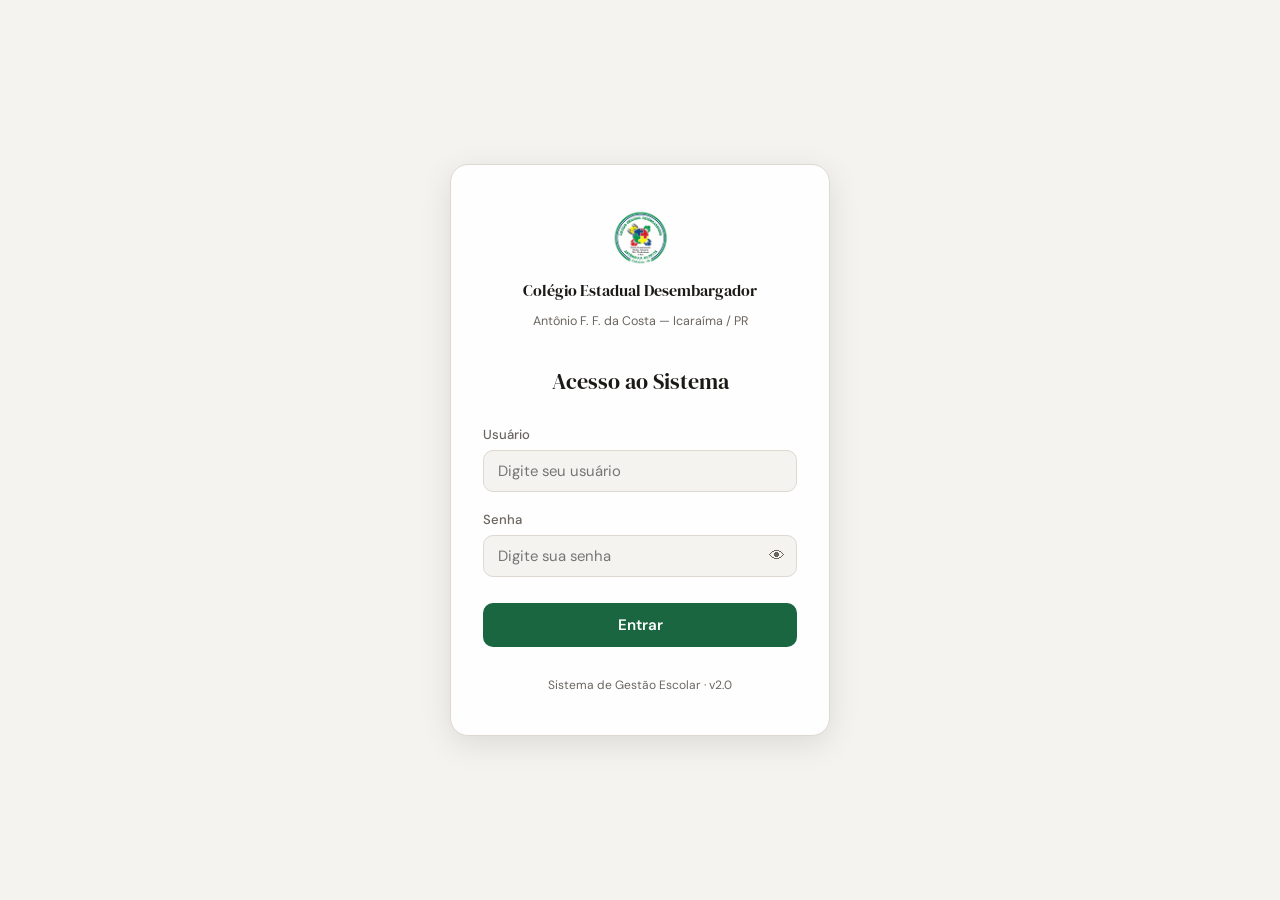
<file: login.html>
<!DOCTYPE html>
<html lang="pt-br">
<head>
    <meta charset="UTF-8">
    <meta name="viewport" content="width=device-width, initial-scale=1.0">
    <title>Login — Colégio Antônio Costa</title>
    <link rel="stylesheet" href="style.css">
    <style>
        body {
            display: flex;
            flex-direction: column;
            align-items: center;
            justify-content: center;
            min-height: 100vh;
            padding: 1.5rem;
            background: var(--fundo);
        }

        .login-card {
            background: var(--card);
            border: 1px solid var(--borda);
            border-radius: 18px;
            padding: 2.5rem 2rem;
            width: 100%;
            max-width: 380px;
            box-shadow: 0 8px 32px rgba(0,0,0,0.10);
            animation: fadeIn 0.3s ease;
        }

        @keyframes fadeIn {
            from { opacity: 0; transform: translateY(12px); }
            to   { opacity: 1; transform: translateY(0); }
        }

        .login-logo-wrap {
            display: flex;
            flex-direction: column;
            align-items: center;
            gap: 10px;
            margin-bottom: 2rem;
        }

        .login-logo {
            width: 64px;
            height: 64px;
            object-fit: contain;
        }

        .login-escola-nome {
            font-family: 'DM Serif Display', serif;
            font-size: 1rem;
            color: var(--texto);
            text-align: center;
            line-height: 1.4;
        }

        .login-escola-sub {
            font-size: 0.78rem;
            color: var(--texto-fraco);
            text-align: center;
        }

        .login-titulo {
            font-family: 'DM Serif Display', serif;
            font-size: 1.4rem;
            color: var(--texto);
            margin-bottom: 1.5rem;
            text-align: center;
        }

        .login-form-group {
            margin-bottom: 1.1rem;
        }

        .login-form-group label {
            display: block;
            font-size: 0.82rem;
            color: var(--texto-fraco);
            margin-bottom: 5px;
            font-weight: 500;
        }

        .login-form-group input {
            width: 100%;
            padding: 10px 14px;
            border: 1.5px solid var(--borda);
            border-radius: 10px;
            background: var(--fundo);
            color: var(--texto);
            font-size: 0.93rem;
            font-family: 'DM Sans', Arial, sans-serif;
            transition: border-color 0.2s;
            box-sizing: border-box;
        }

        .login-form-group input:focus {
            outline: none;
            border-color: var(--verde);
        }

        .login-form-group input.erro {
            border-color: #e53e3e;
        }

        .login-erro {
            background: #fff5f5;
            border: 1px solid #feb2b2;
            color: #c53030;
            border-radius: 8px;
            padding: 10px 14px;
            font-size: 0.83rem;
            margin-bottom: 1rem;
            display: none;
            align-items: center;
            gap: 8px;
        }

        .login-erro.visivel {
            display: flex;
        }

        .login-btn {
            width: 100%;
            padding: 12px;
            background: var(--verde);
            color: #fff;
            border: none;
            border-radius: 10px;
            font-size: 0.95rem;
            font-weight: 600;
            cursor: pointer;
            font-family: 'DM Sans', Arial, sans-serif;
            transition: background 0.18s, transform 0.1s;
            margin-top: 0.5rem;
        }

        .login-btn:hover:not(:disabled) {
            background: var(--verde-hover, #155230);
        }

        .login-btn:active:not(:disabled) {
            transform: scale(0.98);
        }

        .login-btn:disabled {
            opacity: 0.6;
            cursor: not-allowed;
        }

        .login-rodape {
            text-align: center;
            font-size: 0.75rem;
            color: var(--texto-fraco);
            margin-top: 1.8rem;
        }

        .senha-wrap {
            position: relative;
        }

        .senha-toggle {
            position: absolute;
            right: 12px;
            top: 50%;
            transform: translateY(-50%);
            background: none;
            border: none;
            cursor: pointer;
            font-size: 1rem;
            color: var(--texto-fraco);
            padding: 0;
            line-height: 1;
        }

        .senha-wrap input {
            padding-right: 40px;
        }
    </style>
</head>
<body>
    <div class="login-card">
        <div class="login-logo-wrap">
            <img src="logo.png" class="login-logo" alt="Logo" onerror="this.style.display='none'">
            <div class="login-escola-nome">Colégio Estadual Desembargador</div>
            <div class="login-escola-sub">Antônio F. F. da Costa — Icaraíma / PR</div>
        </div>

        <div class="login-titulo">Acesso ao Sistema</div>

        <div class="login-erro" id="loginErro">
            <span>⚠</span>
            <span id="loginErroTxt">Usuário ou senha incorretos.</span>
        </div>

        <div class="login-form-group">
            <label for="loginUsuario">Usuário</label>
            <input type="text" id="loginUsuario" placeholder="Digite seu usuário" autocomplete="username"
                   onkeydown="if(event.key==='Enter') tentarLogin()">
        </div>

        <div class="login-form-group">
            <label for="loginSenha">Senha</label>
            <div class="senha-wrap">
                <input type="password" id="loginSenha" placeholder="Digite sua senha" autocomplete="current-password"
                       onkeydown="if(event.key==='Enter') tentarLogin()">
                <button class="senha-toggle" type="button" onclick="toggleSenha()" title="Mostrar/ocultar senha">👁</button>
            </div>
        </div>

        <button class="login-btn" id="loginBtn" onclick="tentarLogin()">
            Entrar
        </button>

        <div class="login-rodape">
            Sistema de Gestão Escolar · v2.0
        </div>
    </div>

    <script src="auth.js"></script>
    <script>
        // Se já tiver sessão válida, redirecionar direto
        (async function () {
            await Auth.init();
            const sessao = Auth.getSessao();
            if (sessao) {
                const params = new URLSearchParams(window.location.search);
                window.location.href = params.get("redirect") || "index.html";
            }
        })();

        function toggleSenha() {
            const inp = document.getElementById("loginSenha");
            inp.type = inp.type === "password" ? "text" : "password";
        }

        function mostrarErro(msg) {
            const el = document.getElementById("loginErro");
            document.getElementById("loginErroTxt").textContent = msg;
            el.classList.add("visivel");
        }

        function esconderErro() {
            document.getElementById("loginErro").classList.remove("visivel");
        }

        async function tentarLogin() {
            const btn     = document.getElementById("loginBtn");
            const usuario = document.getElementById("loginUsuario").value.trim();
            const senha   = document.getElementById("loginSenha").value;

            esconderErro();

            if (!usuario || !senha) {
                mostrarErro("Preencha o usuário e a senha.");
                return;
            }

            btn.disabled    = true;
            btn.textContent = "Verificando...";

            await Auth.init();
            const sessao = await Auth.login(usuario, senha);

            if (sessao) {
                const params = new URLSearchParams(window.location.search);
                window.location.href = params.get("redirect") || "index.html";
            } else {
                mostrarErro("Usuário ou senha incorretos.");
                document.getElementById("loginSenha").value = "";
                document.getElementById("loginUsuario").classList.add("erro");
                document.getElementById("loginSenha").classList.add("erro");
                btn.disabled    = false;
                btn.textContent = "Entrar";

                setTimeout(() => {
                    document.getElementById("loginUsuario").classList.remove("erro");
                    document.getElementById("loginSenha").classList.remove("erro");
                }, 2000);
            }
        }
    </script>
</body>
</html>
</file>
<file: style.css>
@import url('https://fonts.googleapis.com/css2?family=DM+Serif+Display:ital@0;1&family=DM+Sans:opsz,wght@9..40,300;9..40,400;9..40,500;9..40,600&display=swap');

/* ===================== RESET ===================== */
*, *::before, *::after { box-sizing: border-box; margin: 0; padding: 0; }

:root {
    --verde:          #1a6641;
    --verde-hover:    #2d8a57;
    --verde-claro:    #e8f5ee;
    --amarelo:        #c8a84b;
    --amarelo-claro:  #fdf6e3;
    --vermelho:       #b83232;
    --vermelho-claro: #fdeaea;
    --azul:           #185fa5;
    --azul-claro:     #e6f1fb;
    --fundo:          #f4f3ef;
    --borda:          #ddd9d0;
    --texto-fraco:    #6b6560;
    --preto:          #1c1a17;
    --branco:         #fefefe;
    --sombra:         0 2px 12px rgba(28,26,23,0.07);
    --sombra-md:      0 4px 20px rgba(28,26,23,0.10);
    --sombra-lg:      0 8px 32px rgba(28,26,23,0.14);
    --radius:         12px;
    --radius-sm:      8px;
    --radius-xs:      6px;
    --font-display:   'DM Serif Display', Georgia, serif;
    --font-body:      'DM Sans', Arial, sans-serif;
    --transition:     0.18s ease;
}

html { font-size: 16px; scroll-behavior: smooth; }

body {
    font-family: var(--font-body);
    background: var(--fundo);
    color: var(--preto);
    min-height: 100vh;
    line-height: 1.6;
    -webkit-font-smoothing: antialiased;
}

/* Correção: height: auto para não distorcer imagens */
img { max-width: 100%; height: auto; display: block; }
a { color: inherit; }

/* ===================== HEADER ===================== */
.header {
    background: linear-gradient(90deg, var(--verde), var(--azul));
    color: #fff;
    min-height: 70px;
    padding: 0 2rem;
    border-bottom: 3px solid var(--amarelo);
    display: flex;
    align-items: center;
    justify-content: space-between;
    gap: 12px;
    flex-wrap: wrap;
    box-shadow: 0 4px 20px rgba(0,0,0,0.2);
}

.header-left {
    display: flex;
    align-items: center;
    gap: 12px;
    flex-shrink: 0;
}

.logo {
    width: 44px;
    height: 44px;
    object-fit: contain;
    background: #fff;
    padding: 3px;
    border-radius: 50%;
    flex-shrink: 0;
}

/* Removido .header-brand redundante — unificado com .header-left */

.header-text {
    display: flex;
    flex-direction: column;
    justify-content: center;
    line-height: 1.2;
}

.header-title {
    font-family: var(--font-display);
    font-size: 1rem;
    font-weight: 600;
}

.header-sub {
    font-size: 0.72rem;
    opacity: 0.75;
    white-space: nowrap;
}

/* Reutilizado para registro.html */
.header-brand {
    display: flex;
    align-items: center;
    gap: 10px;
    margin-bottom: 1.5rem;
}

.header-brand-nome {
    display: block;
    font-family: var(--font-display);
    font-size: 1.1rem;
    line-height: 1.2;
    color: var(--preto);
}

.header-brand-sub {
    display: block;
    font-size: 0.72rem;
    color: var(--texto-fraco);
}

/* Nav com scroll horizontal em telas pequenas */
.header-nav {
    display: flex;
    gap: 6px;
    overflow-x: auto;
    -webkit-overflow-scrolling: touch;
    scrollbar-width: none;
    padding: 8px 0;
    flex-shrink: 0;
}

.header-nav::-webkit-scrollbar { display: none; }

.header-nav a {
    text-decoration: none;
    color: rgba(255,255,255,0.75);
    font-size: 0.85rem;
    padding: 6px 14px;
    border-radius: 20px;
    transition: 0.2s;
    white-space: nowrap;
}

.header-nav a:hover {
    background: rgba(255,255,255,0.15);
    color: #fff;
}

.header-nav a.ativo {
    background: #fff;
    color: var(--verde);
    font-weight: 600;
}

/* ===================== CONTAINER ===================== */
.container {
    max-width: 1140px;
    margin: 0 auto;
    padding: 2rem 1.5rem 4rem;
}

/* ===================== PAGE HEADER ===================== */
.page-header {
    margin-bottom: 1.75rem;
}

.page-title {
    font-family: var(--font-display);
    font-size: 2rem;
    color: var(--preto);
    line-height: 1.2;
    margin-bottom: 4px;
}

.page-sub {
    font-size: 0.875rem;
    color: var(--texto-fraco);
}

/* ===================== STATS ===================== */
.stats-row {
    display: grid;
    grid-template-columns: repeat(auto-fit, minmax(140px, 1fr));
    gap: 1rem;
    margin-bottom: 1.75rem;
}

.stat-card {
    background: var(--branco);
    border: 1px solid var(--borda);
    border-radius: var(--radius);
    padding: 1.1rem 1.4rem;
    box-shadow: var(--sombra);
}

.stat-label {
    font-size: 0.72rem;
    font-weight: 600;
    text-transform: uppercase;
    letter-spacing: 0.07em;
    color: var(--texto-fraco);
    margin-bottom: 5px;
}

.stat-value {
    font-family: var(--font-display);
    font-size: 2.2rem;
    color: var(--verde);
    line-height: 1;
    /* Evita overflow em nomes longos */
    overflow: hidden;
    text-overflow: ellipsis;
    white-space: nowrap;
}

.stat-value.pequeno { font-size: 1.2rem; }

/* ===================== CARD ===================== */
.card {
    background: var(--branco);
    border: 1px solid var(--borda);
    border-radius: var(--radius);
    padding: 1.6rem;
    box-shadow: var(--sombra);
}

.card-title {
    font-family: var(--font-display);
    font-size: 1.05rem;
    color: var(--preto);
    margin-bottom: 1.2rem;
    display: flex;
    align-items: center;
    gap: 8px;
}

/* ===================== FORM ===================== */
.form-grid {
    display: grid;
    grid-template-columns: repeat(auto-fit, minmax(180px, 1fr));
    gap: 1rem;
}

.form-group {
    display: flex;
    flex-direction: column;
    gap: 5px;
    min-width: 0; /* evita overflow em grid */
}

.form-group label {
    font-size: 0.72rem;
    font-weight: 600;
    text-transform: uppercase;
    letter-spacing: 0.06em;
    color: var(--texto-fraco);
}

.form-group input,
.form-group select {
    padding: 10px 13px;
    border: 1.5px solid var(--borda);
    border-radius: var(--radius-sm);
    font-family: var(--font-body);
    font-size: 0.93rem;
    color: var(--preto);
    background: var(--branco);
    outline: none;
    transition: border-color var(--transition), box-shadow var(--transition);
    width: 100%;
    -webkit-appearance: none;
    appearance: none;
}

.form-group input::placeholder { color: #bbb; }

.form-group input:focus,
.form-group select:focus {
    border-color: var(--verde-hover);
    box-shadow: 0 0 0 3px rgba(45,138,87,0.13);
}

.form-group input.erro-campo { border-color: var(--vermelho); }

.form-actions {
    display: flex;
    gap: 10px;
    margin-top: 1.25rem;
    flex-wrap: wrap;
    align-items: center;
}

/* ===================== BUTTONS ===================== */
.btn {
    display: inline-flex;
    align-items: center;
    justify-content: center;
    gap: 6px;
    padding: 10px 20px;
    border-radius: var(--radius-sm);
    font-family: var(--font-body);
    font-size: 0.875rem;
    font-weight: 600;
    cursor: pointer;
    border: none;
    transition: all var(--transition);
    text-decoration: none;
    white-space: nowrap;
    line-height: 1;
    flex-shrink: 0;
}

.btn:disabled { opacity: 0.5; pointer-events: none; }

.btn-primary {
    background: var(--verde);
    color: #fff;
}
.btn-primary:hover {
    background: var(--verde-hover);
    transform: translateY(-1px);
    box-shadow: 0 4px 14px rgba(26,102,65,0.28);
}

.btn-secondary {
    background: transparent;
    color: var(--texto-fraco);
    border: 1.5px solid var(--borda);
}
.btn-secondary:hover { border-color: #bbb; color: var(--preto); }

.btn-danger {
    background: var(--vermelho);
    color: #fff;
}
.btn-danger:hover { background: #a02a2a; }

.btn-success {
    background: #1a7a35;
    color: #fff;
}
.btn-success:hover { background: #156129; }

.btn-sm { padding: 7px 14px; font-size: 0.8rem; }
.btn-icon { padding: 7px 10px; font-size: 0.95rem; }

/* ===================== TABLE ===================== */
.table-wrapper {
    overflow-x: auto;
    border-radius: var(--radius);
    border: 1px solid var(--borda);
    background: var(--branco);
    box-shadow: var(--sombra);
    -webkit-overflow-scrolling: touch;
}

table {
    width: 100%;
    border-collapse: collapse;
    font-size: 0.875rem;
    /* min-width removido do global — aplicado por contexto */
}

/* Tabela principal do cadastro */
.table-wrapper > table {
    min-width: 480px;
}

thead th {
    background: var(--verde);
    color: #fff;
    padding: 11px 16px;
    text-align: left;
    font-weight: 600;
    font-size: 0.75rem;
    text-transform: uppercase;
    letter-spacing: 0.05em;
    white-space: nowrap;
}

tbody tr {
    border-bottom: 1px solid var(--borda);
    transition: background var(--transition);
}

tbody tr:last-child { border-bottom: none; }
tbody tr:hover { background: #fafaf8; }

tbody td {
    padding: 11px 16px;
    vertical-align: middle;
    color: var(--preto);
    /* Evita células estourando o layout */
    overflow-wrap: break-word;
    word-break: break-word;
    max-width: 220px;
}

/* ===================== BADGE ===================== */
.badge {
    display: inline-block;
    padding: 3px 10px;
    border-radius: 20px;
    font-size: 0.75rem;
    font-weight: 600;
    white-space: nowrap;
}

.badge-verde   { background: var(--verde-claro);    color: var(--verde);   }
.badge-amarelo { background: var(--amarelo-claro);  color: #8a6d00;        }
.badge-noite   { background: #1c1a17;               color: #fff;           }
.badge-cinza   { background: #ececec;               color: #555;           }

/* ===================== TOOLBAR / SEARCH ===================== */
.toolbar {
    display: flex;
    align-items: center;
    justify-content: space-between;
    flex-wrap: wrap;
    gap: 0.75rem;
    margin-bottom: 1rem;
}

.search-wrap {
    position: relative;
    flex: 1;
    min-width: 160px;
    max-width: 340px;
}

.search-wrap input {
    width: 100%;
    padding: 9px 13px 9px 36px;
    border: 1.5px solid var(--borda);
    border-radius: var(--radius-sm);
    font-family: var(--font-body);
    font-size: 0.875rem;
    background: var(--branco);
    outline: none;
    transition: border-color var(--transition);
    color: var(--preto);
    -webkit-appearance: none;
    appearance: none;
}

.search-wrap input:focus { border-color: var(--verde-hover); }

.search-icon {
    position: absolute;
    left: 11px;
    top: 50%;
    transform: translateY(-50%);
    color: var(--texto-fraco);
    pointer-events: none;
    font-size: 0.85rem;
    line-height: 1;
}

.toolbar-actions { display: flex; gap: 8px; flex-wrap: wrap; align-items: center; }

/* ===================== QR ===================== */
.qr-img {
    width: 64px;
    height: 64px;
    border: 1px solid var(--borda);
    border-radius: var(--radius-xs);
    object-fit: cover;
}

/* ===================== SCANNER ===================== */
#reader {
    position: absolute;
    inset: 0;
    width: 100% !important;
    height: 100% !important;
    border: none !important;
    border-radius: 0 !important;
    overflow: hidden;
    background: transparent;
}

/* Esconde todos os controles nativos do html5-qrcode que não usamos */
#reader > div:not(:has(video)),
#reader #html5-qrcode-anchor-scan-type-change,
#reader #html5-qrcode-button-camera-permission,
#reader #html5-qrcode-button-camera-start,
#reader #html5-qrcode-button-camera-stop,
#reader select,
#reader img[alt="Info icon"],
#reader span {
    display: none !important;
}
 
/* O vídeo dentro do reader ocupa 100% */
#reader video {
    width: 100% !important;
    height: 100% !important;
    object-fit: cover;
    display: block;
}
 
#scannerCanvas {
    position: absolute;
    inset: 0;
    width: 100%;
    height: 100%;
    pointer-events: none;
    border-radius: var(--radius);
    z-index: 2;
}


.scan-confirm-overlay {
    position: absolute;
    inset: 0;
    pointer-events: none;
    border-radius: var(--radius);
    z-index: 3;
    opacity: 0;
    transition: opacity 0.1s ease;
}
 
/* ── Tela idle (antes da câmera ativar) ── */
.scanner-idle-screen {
    position: absolute;
    inset: 0;
    z-index: 10;
    display: flex;
    flex-direction: column;
    align-items: center;
    justify-content: center;
    gap: 0.85rem;
    background: linear-gradient(160deg, #0d1a12 0%, #0a0f0d 100%);
    border-radius: var(--radius);
    padding: 1.5rem;
}
 
.scanner-idle-icon {
    font-size: 2.8rem;
    opacity: 0.5;
    animation: idleFloat 3s ease-in-out infinite;
}
 
@keyframes idleFloat {
    0%, 100% { transform: translateY(0);    opacity: 0.5; }
    50%       { transform: translateY(-6px); opacity: 0.75; }
}
 
.scanner-idle-txt {
    font-size: 0.8rem;
    color: rgba(255,255,255,0.4);
    letter-spacing: 0.05em;
    text-transform: uppercase;
}
 
.scanner-idle-screen .btn-primary {
    background: var(--verde);
    font-size: 0.85rem;
    padding: 9px 22px;
    border-radius: 8px;
    box-shadow: 0 0 20px rgba(26,102,65,0.4);
}
 
.scanner-idle-screen .btn-primary:hover {
    background: var(--verde-hover);
    box-shadow: 0 0 28px rgba(26,102,65,0.6);
}
 
/* ── Status text abaixo do scanner ── */
.scanner-status {
    font-size: 0.8rem;
    color: var(--texto-fraco);
    text-align: center;
    min-height: 20px;
    transition: color 0.3s ease;
    letter-spacing: 0.02em;
}
 
.scanner-status.ok   {
    color: var(--verde);
    font-weight: 600;
}
 
.scanner-status.erro {
    color: var(--vermelho);
}

/* ===================== HORARIO CHIP ===================== */
.horario-chip {
    font-family: 'Courier New', monospace;
    font-size: 0.8rem;
    background: var(--fundo);
    border: 1px solid var(--borda);
    border-radius: var(--radius-xs);
    padding: 3px 8px;
    color: var(--texto-fraco);
    white-space: nowrap;
}

/* ===================== LIVE BADGE ===================== */
.live-dot {
    display: inline-block;
    width: 8px;
    height: 8px;
    background: var(--verde);
    border-radius: 50%;
    margin-right: 6px;
    animation: pulse 1.6s infinite;
    flex-shrink: 0;
}

@keyframes pulse {
    0%, 100% { opacity: 1; transform: scale(1); }
    50%       { opacity: 0.35; transform: scale(0.75); }
}

/* ===================== TURNO BANNER ===================== */
.turno-banner {
    display: flex;
    align-items: center;
    justify-content: space-between;
    gap: 1rem;
    background: var(--verde-claro);
    border: 1px solid rgba(26,102,65,0.2);
    border-radius: var(--radius);
    padding: 0.9rem 1.25rem;
    margin-bottom: 1.5rem;
    flex-wrap: wrap;
}

.turno-banner.fora {
    background: var(--amarelo-claro);
    border-color: rgba(200,168,75,0.3);
}

.turno-banner-txt {
    font-size: 0.88rem;
    font-weight: 500;
    color: var(--verde);
}

.turno-banner.fora .turno-banner-txt { color: #8a6d00; }

/* ===================== LEITOR LAYOUT ===================== */
.leitor-grid {
    display: grid;
    grid-template-columns: minmax(0, 360px) minmax(0, 1fr);
    gap: 1.5rem;
    align-items: start;
}

.scanner-card {
    padding: 1.4rem !important;
}

.scanner-wrap {
    position: relative;
    width: 100%;
    max-width: 360px;
    aspect-ratio: 1 / 1;
    border-radius: var(--radius);
    overflow: hidden;
    background: #0a0a0a;
    box-shadow: var(--sombra-md);
}

.scanner-wrap.ativo {
    box-shadow:
        0 0 0 2px var(--verde),
        0 0 20px rgba(26,102,65,0.25),
        var(--sombra-md);
    transition: box-shadow 0.4s ease;
}

.scanner-wrap.confirmar-ok {
    animation: confirmBorderOk 0.6s ease forwards;
}
 
.scanner-wrap.confirmar-erro {
    animation: confirmBorderErro 0.6s ease forwards;
}
 
.scanner-wrap.confirmar-aviso {
    animation: confirmBorderAviso 0.6s ease forwards;
}
 
@keyframes confirmBorderOk {
    0%   { box-shadow: 0 0 0 4px var(--verde),    0 0 40px rgba(26,102,65,0.6); }
    100% { box-shadow: 0 0 0 2px var(--verde),    0 0 20px rgba(26,102,65,0.2); }
}
 
@keyframes confirmBorderErro {
    0%   { box-shadow: 0 0 0 4px var(--vermelho), 0 0 40px rgba(184,50,50,0.6); }
    100% { box-shadow: 0 0 0 2px var(--verde),    0 0 20px rgba(26,102,65,0.2); }
}
 
@keyframes confirmBorderAviso {
    0%   { box-shadow: 0 0 0 4px var(--amarelo),  0 0 40px rgba(200,168,75,0.6); }
    100% { box-shadow: 0 0 0 2px var(--verde),    0 0 20px rgba(26,102,65,0.2); }
}
 
/* ── Refinamento: o leitor-grid ganha um alinhamento mais profissional ── */
.leitor-grid {
    align-items: start;
}
 
/* ── Indicador de zoom digital (overlay de texto) ──
   Aparece no canto superior do scanner-wrap quando zoom > 1.2 */
.zoom-indicator {
    position: absolute;
    top: 10px;
    right: 10px;
    z-index: 5;
    background: rgba(0,0,0,0.55);
    color: rgba(255,255,255,0.85);
    font-family: 'Courier New', monospace;
    font-size: 0.72rem;
    padding: 3px 8px;
    border-radius: 4px;
    letter-spacing: 0.04em;
    pointer-events: none;
    opacity: 0;
    transition: opacity 0.3s ease;
}
 
.zoom-indicator.visivel {
    opacity: 1;
}
 
/* ── Indicador "QR detectado" no canto inferior ── */
.qr-detected-badge {
    position: absolute;
    bottom: 12px;
    left: 50%;
    transform: translateX(-50%);
    z-index: 5;
    background: rgba(26,102,65,0.85);
    color: #fff;
    font-size: 0.72rem;
    font-weight: 600;
    padding: 4px 12px;
    border-radius: 20px;
    letter-spacing: 0.04em;
    pointer-events: none;
    opacity: 0;
    transition: opacity 0.25s ease;
    white-space: nowrap;
    backdrop-filter: blur(4px);
}
 
.qr-detected-badge.visivel {
    opacity: 1;
}
 
/* ── Responsive: mobile ── */
@media (max-width: 640px) {
    .scanner-wrap {
        max-width: 100%;
    }
 
    .scanner-idle-icon {
        font-size: 2rem;
    }
 
    .scanner-card {
        padding: 1rem !important;
    }
}
 
/* ── Melhoria: esconde os controles de câmera do html5-qrcode com seletor mais amplo ──
   (compatibilidade com versões ligeiramente diferentes da lib) */
#reader__dashboard_section_csr,
#reader__dashboard_section_swaplink,
#reader__status_span,
#reader__camera_selection,
#reader__filescan_input,
#reader__header_message,
#html5-qrcode-button-camera-stop,
#html5-qrcode-button-camera-permission,
#html5-qrcode-anchor-scan-type-change {
    display: none !important;
}
 
/* ── Garante que o wrapper do reader não tem borda própria do html5-qrcode ── */
#reader > div {
    border: none !important;
    padding: 0 !important;
}

.scanner-status {
    font-size: 0.82rem;
    color: var(--texto-fraco);
    text-align: center;
    min-height: 20px;
    margin-top: 8px;
}

.scanner-status.ok   { color: var(--verde); font-weight: 600; }
.scanner-status.erro { color: var(--vermelho); }

/* ===================== PRESENÇAS ===================== */
.presencas-scroll {
    max-height: 420px;
    overflow-y: auto;
    overflow-x: auto;
    border-radius: var(--radius);
    border: 1px solid var(--borda);
    -webkit-overflow-scrolling: touch;
    scroll-behavior: smooth;
}

/* Tabela dentro do scroll de presenças — sem min-width global */
.presencas-scroll table {
    min-width: 320px;
}

.entrada-nova { animation: highlightRow 2.5s ease forwards; }

@keyframes highlightRow {
    0%   { background: var(--verde-claro); }
    100% { background: transparent; }
}

/* ===================== EMPTY STATE ===================== */
.empty {
    text-align: center;
    padding: 2.5rem 1rem;
    color: var(--texto-fraco);
}

.empty-icon { font-size: 2rem; margin-bottom: 0.5rem; }
.empty p { font-size: 0.875rem; }

/* ===================== MODAL ===================== */
.modal-overlay {
    position: fixed;
    inset: 0;
    background: rgba(28,26,23,0.52);
    display: flex;
    align-items: center;
    justify-content: center;
    z-index: 9999;
    padding: 1rem;
}

.modal-card {
    background: var(--branco);
    border-radius: 18px;
    border: 1px solid var(--borda);
    padding: 2rem 1.75rem;
    width: 100%;
    max-width: 310px;
    text-align: center;
    box-shadow: var(--sombra-lg);
    animation: popIn 0.22s cubic-bezier(0.34,1.56,0.64,1);
}

@keyframes popIn {
    from { transform: scale(0.82); opacity: 0; }
    to   { transform: scale(1);    opacity: 1; }
}

.modal-icon {
    width: 64px; height: 64px;
    border-radius: 50%;
    margin: 0 auto 16px;
    display: flex; align-items: center; justify-content: center;
    font-size: 26px; font-weight: 700;
}

.modal-icon.sucesso   { background: var(--verde-claro);    color: var(--verde);    }
.modal-icon.duplicado { background: var(--amarelo-claro);  color: #8a6d00;         }
.modal-icon.erro      { background: var(--vermelho-claro); color: var(--vermelho); }

.modal-nome {
    font-family: var(--font-display);
    font-size: 1.3rem;
    margin-bottom: 4px;
    overflow-wrap: break-word;
}

.modal-info { font-size: 0.83rem; color: var(--texto-fraco); margin-bottom: 14px; }

.modal-badge {
    font-size: 0.85rem; font-weight: 600;
    padding: 6px 16px; border-radius: 20px;
    display: inline-block; margin-bottom: 16px;
}

.modal-badge.sucesso   { background: var(--verde-claro);    color: var(--verde);    }
.modal-badge.duplicado { background: var(--amarelo-claro);  color: #8a6d00;         }
.modal-badge.erro      { background: var(--vermelho-claro); color: var(--vermelho); }

.modal-fechar {
    font-size: 0.8rem; color: var(--texto-fraco);
    cursor: pointer; background: none; border: none;
    font-family: var(--font-body); transition: color var(--transition);
    padding: 4px 8px;
}
.modal-fechar:hover { color: var(--preto); }

/* ===================== FADE IN ===================== */
.fade-in { animation: fadeIn 0.35s ease both; }

@keyframes fadeIn {
    from { opacity: 0; transform: translateY(8px); }
    to   { opacity: 1; transform: translateY(0); }
}

/* ===================== REGISTRO (registro.html) ===================== */
.reg-card {
    background: var(--branco);
    border-radius: 20px;
    border: 1px solid var(--borda);
    padding: 2.5rem 2rem;
    width: 100%;
    max-width: 340px;
    text-align: center;
    box-shadow: var(--sombra-lg);
    margin: 0 auto; /* centraliza corretamente */
    animation: fadeIn 0.3s ease;
}

.reg-icon {
    width: 72px; height: 72px;
    border-radius: 50%;
    margin: 0 auto 18px;
    display: flex; align-items: center; justify-content: center;
    font-size: 28px; font-weight: 700;
}

.reg-icon.carregando { background: var(--azul-claro);      color: var(--azul);     }
.reg-icon.sucesso    { background: var(--verde-claro);      color: var(--verde);    }
.reg-icon.duplicado  { background: var(--amarelo-claro);    color: #8a6d00;         }
.reg-icon.erro       { background: var(--vermelho-claro);   color: var(--vermelho); }

.reg-nome {
    font-family: var(--font-display);
    font-size: 1.4rem;
    color: var(--preto);
    margin-bottom: 5px;
    overflow-wrap: break-word;
}

.reg-info {
    font-size: 0.85rem;
    color: var(--texto-fraco);
    margin-bottom: 16px;
}

.reg-badge {
    font-size: 0.875rem;
    font-weight: 600;
    padding: 7px 20px;
    border-radius: 20px;
    display: inline-block;
    margin-bottom: 16px;
}

.reg-badge.sucesso   { background: var(--verde-claro);    color: var(--verde);    }
.reg-badge.duplicado { background: var(--amarelo-claro);  color: #8a6d00;         }
.reg-badge.erro      { background: var(--vermelho-claro); color: var(--vermelho); }

.reg-horario {
    font-family: 'Courier New', monospace;
    font-size: 0.82rem;
    color: var(--texto-fraco);
    background: var(--fundo);
    border: 1px solid var(--borda);
    border-radius: var(--radius-xs);
    padding: 4px 10px;
    display: inline-block;
    margin-bottom: 18px;
}

.reg-escola {
    font-size: 0.72rem;
    color: #aaa;
    margin-top: 10px;
    letter-spacing: 0.04em;
    text-transform: uppercase;
}

.reg-fora {
    font-size: 0.82rem;
    color: #8a6d00;
    background: var(--amarelo-claro);
    border-radius: var(--radius-sm);
    padding: 8px 14px;
    margin-top: 12px;
}

/* ===================== RESPONSIVE — TABLET ===================== */
@media (max-width: 960px) {
    .leitor-grid {
        grid-template-columns: 1fr;
    }

    #reader {
        max-width: 400px;
    }
}

/* ===================== RESPONSIVE — MOBILE ===================== */
@media (max-width: 640px) {
    .header {
        padding: 8px 1rem;
        min-height: 60px;
    }

    .header-sub { display: none; }

    .logo { width: 38px; height: 38px; }

    .header-title { font-size: 0.9rem; }

    .header-nav a { font-size: 0.8rem; padding: 5px 11px; }

    .container { padding: 1.25rem 1rem 3rem; }

    .page-title { font-size: 1.5rem; }

    .stats-row { grid-template-columns: 1fr 1fr; }

    .stat-value { font-size: 1.75rem; }

    .form-grid { grid-template-columns: 1fr; }

    .form-actions { flex-direction: column; align-items: stretch; }
    .form-actions .btn { width: 100%; justify-content: center; }

    .toolbar { flex-direction: column; align-items: stretch; }
    .search-wrap { max-width: 100%; }
    .toolbar-actions { justify-content: flex-end; }

    .card { padding: 1.2rem 1rem; }

    .modal-card {
        max-width: 100%;
        padding: 1.5rem 1.25rem;
        border-radius: 14px;
    }

    .reg-card {
        max-width: 100%;
        padding: 2rem 1.25rem;
    }

    .presencas-scroll { max-height: 320px; }

    #reader { max-width: 100%; }
}

/* ===================== RESPONSIVE — MOBILE XS ===================== */
@media (max-width: 380px) {
    .stats-row { grid-template-columns: 1fr; }

    .btn { font-size: 0.82rem; padding: 9px 14px; }

    .header-nav a { font-size: 0.75rem; padding: 5px 9px; }

    .page-title { font-size: 1.3rem; }

    .stat-value { font-size: 1.5rem; }
}


/* ===== HISTÓRICO — adicionar ao style.css ===== */

/* Filtro de turno no toolbar */
.select-filtro {
    padding: 0.45rem 0.75rem;
    border: 1px solid var(--borda);
    border-radius: 8px;
    background: var(--card);
    color: var(--texto);
    font-size: 0.88rem;
    cursor: pointer;
    outline: none;
    transition: border-color 0.2s;
}
.select-filtro:focus {
    border-color: var(--primaria);
}

/* Card de dia */
.hist-dia-card {
    background: var(--card);
    border: 1px solid var(--borda);
    border-radius: 12px;
    padding: 1.2rem 1.4rem;
    margin-bottom: 1.2rem;
    transition: box-shadow 0.2s;
}
.hist-dia-card:hover {
    box-shadow: 0 4px 16px rgba(0,0,0,0.07);
}

.hist-dia-header {
    display: flex;
    align-items: center;
    justify-content: space-between;
    margin-bottom: 1rem;
    padding-bottom: 0.75rem;
    border-bottom: 1px solid var(--borda);
}
.hist-dia-label {
    font-size: 1.05rem;
    font-weight: 700;
    color: var(--texto);
}
.hist-dia-sub {
    display: block;
    font-size: 0.78rem;
    color: var(--texto-fraco);
    margin-top: 2px;
    text-transform: capitalize;
}
.hist-dia-total {
    font-size: 0.82rem;
    color: var(--texto-fraco);
    background: var(--fundo);
    border: 1px solid var(--borda);
    border-radius: 20px;
    padding: 3px 10px;
}

/* Grid de turnos dentro de um dia */
.hist-turnos-grid {
    display: grid;
    grid-template-columns: repeat(auto-fill, minmax(220px, 1fr));
    gap: 0.75rem;
}

/* Card de cada turno */
.hist-turno-card {
    background: var(--fundo);
    border: 1px solid var(--borda);
    border-radius: 10px;
    padding: 0.85rem 1rem;
    cursor: pointer;
    transition: background 0.15s, border-color 0.15s, box-shadow 0.15s;
}
.hist-turno-card:hover {
    background: var(--card);
    border-color: var(--primaria);
    box-shadow: 0 2px 10px rgba(0,0,0,0.06);
}

.hist-turno-header {
    display: flex;
    align-items: center;
    gap: 8px;
    margin-bottom: 0.55rem;
}
.hist-turno-count {
    font-size: 0.78rem;
    color: var(--texto-fraco);
    flex: 1;
}
.hist-pdf-btn {
    opacity: 0;
    transition: opacity 0.15s;
    padding: 2px 8px !important;
    font-size: 0.78rem !important;
}
.hist-turno-card:hover .hist-pdf-btn {
    opacity: 1;
}

.hist-turno-preview {
    font-size: 0.78rem;
    color: var(--texto-fraco);
    line-height: 1.5;
    white-space: nowrap;
    overflow: hidden;
    text-overflow: ellipsis;
}

/* ===== ADIÇÕES AO style.css — Atraso, Status e Análise ===== */

/* ---------- Variável de cor de danger ---------- */
:root {
    --danger: #e53e3e;
    --danger-light: #fff5f5;
    --sucesso: #1a6641;
    --sucesso-light: #f0fdf4;
    --aviso: #d4a017;
    --aviso-light: #fffbeb;
}

/* ---------- Linhas de tabela por status ---------- */
.linha-atrasado {
    background: var(--danger-light) !important;
    border-left: 3px solid var(--danger);
}
.linha-presente {
    background: transparent;
}

/* ---------- Nome colorido por status ---------- */
.nome-presente {
    color: var(--sucesso);
}
.nome-atrasado {
    color: var(--danger);
}

/* ---------- Tag de atraso inline ---------- */
.tag-atraso {
    display: inline-block;
    font-size: 0.68rem;
    font-weight: 700;
    text-transform: uppercase;
    letter-spacing: 0.04em;
    color: var(--danger);
    background: var(--danger-light);
    border: 1px solid var(--danger);
    border-radius: 4px;
    padding: 1px 5px;
    margin-left: 6px;
    vertical-align: middle;
}

/* ---------- Chip de status (coluna Status) ---------- */
.status-chip {
    display: inline-flex;
    align-items: center;
    gap: 4px;
    font-size: 0.78rem;
    font-weight: 600;
    padding: 2px 9px;
    border-radius: 20px;
    white-space: nowrap;
}
.status-presente {
    background: var(--sucesso-light);
    color: var(--sucesso);
    border: 1px solid #b2f0c8;
}
.status-atrasado {
    background: var(--danger-light);
    color: var(--danger);
    border: 1px solid #ffc3c3;
}

/* ---------- Modal: ícone atrasado ---------- */
.modal-icon.atrasado {
    background: var(--danger-light);
    color: var(--danger);
    border: 2px solid var(--danger);
}
.modal-badge.atrasado {
    background: var(--danger-light);
    color: var(--danger);
    border: 1px solid var(--danger);
}

/* ---------- Análise: grid de gráficos ---------- */
.analise-grid-2 {
    display: grid;
    grid-template-columns: 1fr 1fr;
    gap: 1.2rem;
}
@media (max-width: 768px) {
    .analise-grid-2 { grid-template-columns: 1fr; }
}

/* ---------- Wrap do canvas ---------- */
.chart-wrap {
    position: relative;
    width: 100%;
    max-height: 300px;
}
.chart-wrap canvas {
    max-height: 280px;
}

/* ---------- Barra de pontualidade ---------- */
.pct-bar-wrap {
    width: 80px;
    height: 6px;
    background: #e2e8f0;
    border-radius: 3px;
    overflow: hidden;
    display: inline-block;
    vertical-align: middle;
    margin-right: 6px;
}
.pct-bar-fill {
    height: 100%;
    border-radius: 3px;
    transition: width 0.4s ease;
}
.pct-bar-fill.pct-verde   { background: var(--sucesso); }
.pct-bar-fill.pct-amarelo { background: var(--aviso); }
.pct-bar-fill.pct-vermelho{ background: var(--danger); }

.pct-label {
    font-size: 0.78rem;
    font-weight: 700;
}
.pct-label.pct-verde   { color: var(--sucesso); }
.pct-label.pct-amarelo { color: var(--aviso); }
.pct-label.pct-vermelho{ color: var(--danger); }

/* ---------- Select filtro (reutilizado) ---------- */
.select-filtro {
    padding: 0.45rem 0.75rem;
    border: 1px solid var(--borda);
    border-radius: 8px;
    background: var(--card);
    color: var(--texto);
    font-size: 0.88rem;
    cursor: pointer;
    outline: none;
    transition: border-color 0.2s;
}
.select-filtro:focus { border-color: var(--primaria); }
/* ===================== HEADER USUÁRIO (AUTH) ===================== */
.header-usuario {
    display: flex;
    align-items: center;
    gap: 10px;
    margin-left: 8px;
    padding-left: 12px;
    border-left: 1px solid rgba(255,255,255,0.25);
}

.header-usuario-nome {
    font-size: 0.82rem;
    color: rgba(255,255,255,0.85);
    font-weight: 500;
    white-space: nowrap;
}

.btn-logout {
    padding: 5px 12px;
    background: rgba(255,255,255,0.15);
    color: #fff;
    border: 1px solid rgba(255,255,255,0.3);
    border-radius: 7px;
    font-size: 0.78rem;
    font-weight: 600;
    cursor: pointer;
    font-family: var(--font-body);
    transition: background 0.18s;
    white-space: nowrap;
}
.btn-logout:hover {
    background: rgba(255,255,255,0.28);
}

/* ===================== VARIÁVEIS FALTANTES ===================== */
:root {
    --card:     var(--branco);
    --texto:    var(--preto);
    --primaria: var(--verde);
    --sucesso:  var(--verde);
    --aviso:    var(--amarelo);
    --danger:   var(--vermelho);
}
</file>
